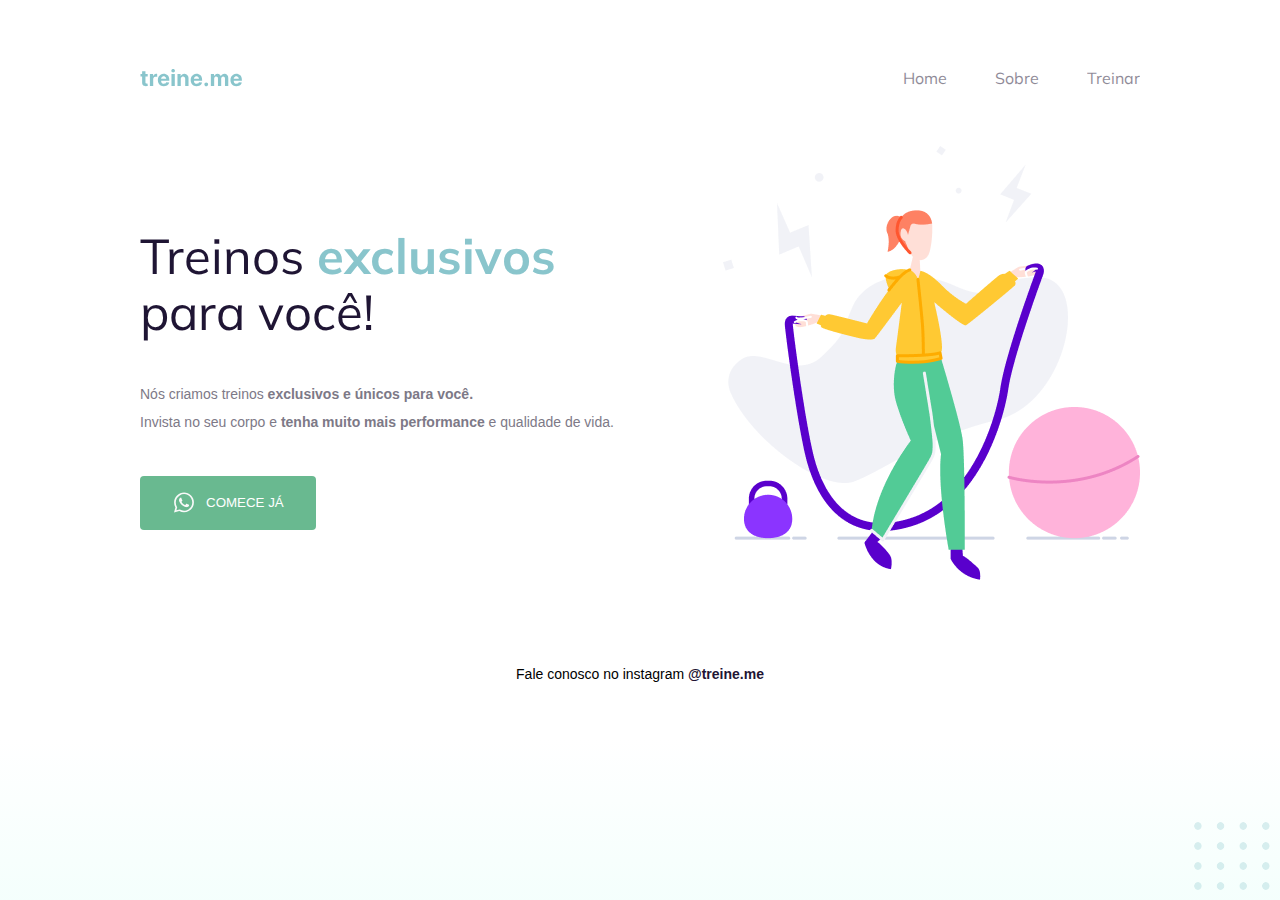
<file: Novos Conceitos de HTML e CSS/index.html>
<!DOCTYPE html>
<html lang="pt-br">
<head>

    <link rel="preconnect" href="https://fonts.googleapis.com">
    <link rel="preconnect" href="https://fonts.gstatic.com" crossorigin>
    <meta charset="UTF-8">
    <meta name="viewport" content="width=device-width, initial-scale=1.0">
    <title>Treinamento</title>

    
    <link href="https://fonts.googleapis.com/css2?family=Mulish:ital@0;1&display=swap" rel="stylesheet">


    <link rel="stylesheet" href="style.css">
</head>
<body>
    
    <div class="page">
       
            <nav>
                <a id="logo" href="#">
                    <img src="images/Logo.svg" alt="Logo">
                </a>
                <ul>
                    <li><a href="#">Home</a></li>
                    <li><a href="#">Sobre</a></li>
                    <li><a href="#">Treinar</a></li>
                </ul>
            </nav>

      
        <main>
            <section class="text">
                <h1>Treinos <span>exclusivos</span></br>
                    para você!
                </h1>

                <p>
                    Nós criamos treinos <strong>exclusivos e únicos para você.</strong> <br> 
                    Invista no seu corpo e <strong>tenha muito mais performance</strong> e qualidade de vida.
                </p>

                <button>
                    <img src="images/whats.svg" alt="Icone do Whats">
                    Comece já
                </button>

            </section>

            <img src="images/image.png" alt="Mulher pulando corda">

        </main>
        <footer>
            Fale conosco no instagram
            <a href="https://intagram.com.br" target="_blank">@treine.me</a>
        </footer>
    </div>

    <img id="balls" src="images/balls.svg" alt="Bolinhas">
</body>
</html>
</file>
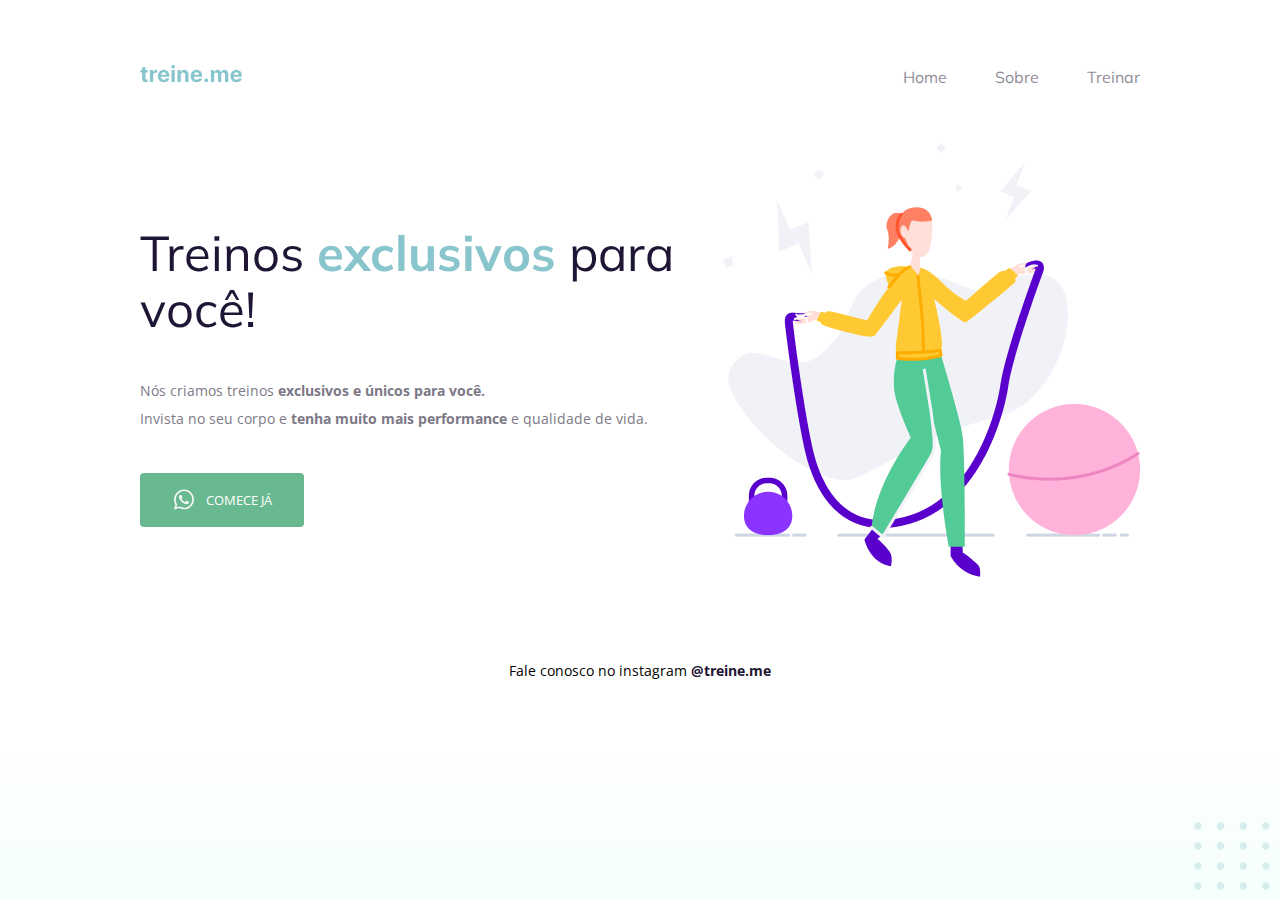
<file: Novos Conceitos de HTML e CSS/Desafio/index.html>
<!DOCTYPE html>
<html lang="pt-br">
  <head>
    <link rel="preconnect" href="https://fonts.googleapis.com">
    <link rel="preconnect" href="https://fonts.gstatic.com" crossorigin>

    <meta charset="UTF-8" />
    <meta name="viewport" content="width=device-width, initial-scale=1.0" />
    <title>Treine me</title>

    <link href="https://fonts.googleapis.com/css2?family=Mulish:wght@400;700&family=Open+Sans:wght@400;700&display=swap" rel="stylesheet">

    <link rel="stylesheet" href="style.css">

  </head>
  <body>
    <div class="page">
      <nav>
          <a id="logo" href="#">
            <img src="images/logo.svg" alt="Treine.me" />
          </a>
          <ul>
            <li><a href="#">Home</a></li>
            <li><a href="#">Sobre</a></li>
            <li><a href="#">Treinar</a></li>
          </ul>
      </nav>
      
      <main>
          <section>
            <h1>Treinos <span>exclusivos</span> para você!</h1>
            

            <p>
              Nós criamos treinos <strong>exclusivos e únicos para você.</strong></br>
              Invista no seu corpo e <strong>tenha muito mais performance</strong> e qualidade de vida.
            </p>

            <button>
              
              <img src="images/whats.svg" alt="Ícone do whatsapp">
               Comece já
                             
            </button>

          </section>

          <img src="images/img.png" alt="Desenho de uma mulher pulando corta numa academia.">

      </main>

      <footer>
        Fale conosco no instagram
        <a href="https://intagram.com.br" target="_blank">@treine.me</a>
    </footer>
</div>

<img id="balls" src="images/balls.svg" alt="Bolinhas">
  </body>
</html>
</file>
<file: Novos Conceitos de HTML e CSS/style.css>
body {
    margin: 0;
  
    font-family: "Open Sans", sans-serif;
    font-optical-sizing: auto;
    font-weight: 400;
    font-style: normal;
    background: linear-gradient(180deg, rgba(227, 255, 248, 0 ) 82.08%, rgba(227, 255, 248, 0.38));
  
    min-height: 100vh;
}

.page {
    width: 1000px;
    margin: 0 auto;
    padding-top: 65px;
}

nav {
    display: flex;
    justify-content: space-between;
    align-items: center;
    margin-bottom: 55px;

    font-family: "Mulish", sans-serif;
    
}

ul {
    display: flex;
    gap: 48px;
    list-style: none;
    align-items: center;
    margin: 0;
    padding: 0;
    font-family: "Mulish", sans-serif;
}
a {
    color: #1f1534;
    text-decoration: none;
}
ul li a {
    color: #1f1534;
    text-decoration: none;
    opacity: 0.5;
}

ul li a:hover {
    font-weight: bold;
    opacity: 1;
}

h1 {
    font-family: "Mulish", sans-serif;
    font-size: 49PX;
    line-height: 56px;
    color: #1f1534;

    font-weight: normal;
}

main {
    display: flex;
    align-items: center;
    justify-content: space-between;
}

h1 span {
    color: #89c5cc;
    font-weight: bold;
}

section p {
    font-size: 14px;
    line-height: 28px;
    color: #7d7987;

    margin: 40px 0;
}

button {
    color: white;
    display: flex;
    text-transform: uppercase;
    font-family: "Open Sans", sans-serif;
    justify-content: center;
    align-items: center;

    background: #69B990;
    border-radius: 4px;
    border: none;
    padding: 14px 32px 15px;

    gap: 10px;
    cursor: pointer;
}

button:hover {
    background: #4EA788;
}

footer {
    font-size: 14px;
    line-height: 28px;

    text-align: center;
    margin-top: 80px;
  }
  
  footer a {
    font-weight: bold;
    color: #1f1534;
  }

#balls {
    position: fixed;
    bottom: 0;
    right: 0;

}
</file>
<file: Novos Conceitos de HTML e CSS/Desafio/style.css>
body {
    margin: 0;
  
    font-family: "Open Sans", sans-serif;
    font-optical-sizing: auto;
    font-weight: 400;
    font-style: normal;
    background: linear-gradient(180deg, rgba(227, 255, 248, 0 ) 82.08%, rgba(227, 255, 248, 0.38));
  
    min-height: 100vh;
  }
  
  .page {
    width: 1000px;
    margin: 0 auto;
    padding-top: 65px;
  }
  
  nav {
    display: flex;
    justify-content: space-between;
    align-items: center;
  
    margin-bottom: 55px;
  }

  main {
    display: flex;
    align-items: center;
    justify-content: space-between;
  }
  
  ul {
    display: flex;
    gap: 48px;
    list-style: none;
    align-items: center;
    margin: 0;
    padding: 0;
    font-family: "Mulish", sans-serif;
  }
  
  a {
    color: #1f1534;
    text-decoration: none;
  }
  
  ul li a {
    color: #1f1534;
    text-decoration: none;
    opacity: 0.5;
  }
  
  ul li a:hover {
    font-weight: bold;
    opacity: 1;
  }
  
  h1,  ul {
    font-family: "Mulish", sans-serif;
  }
  
  h1 {
    font-size: 49px;
    line-height: 56px;
    color: #1f1534;
  
    font-weight: normal;
  
    width: normal;



  }
  
  h1 span {
    color: #89c5cc;
    font-weight: bold;
  }
  
  section p {
    font-size: 14px;
    line-height: 28px;
    color: #7d7987;
  
    margin: 40px 0;
  }
  
  button {
    color: white;
    display: flex;
    text-transform: uppercase;
    font-family: "Open Sans", sans-serif;
    justify-content: center;
    align-items: center;

    background: #69B990;
    border-radius: 4px;
    border: none;
    padding: 14px 32px 15px;

    gap: 10px;
    cursor: pointer;
    

    
  }
  
  button:hover {
      background: #4EA788;
  }
  
  footer {
    font-size: 14px;
    line-height: 28px;

    text-align: center;
    margin-top: 80px;
  }
  
  footer a {
    font-weight: bold;
    color: #1f1534;
  }
  
  #balls {
    position: fixed;
    bottom: 0;
    right: 0;
  }
</file>
